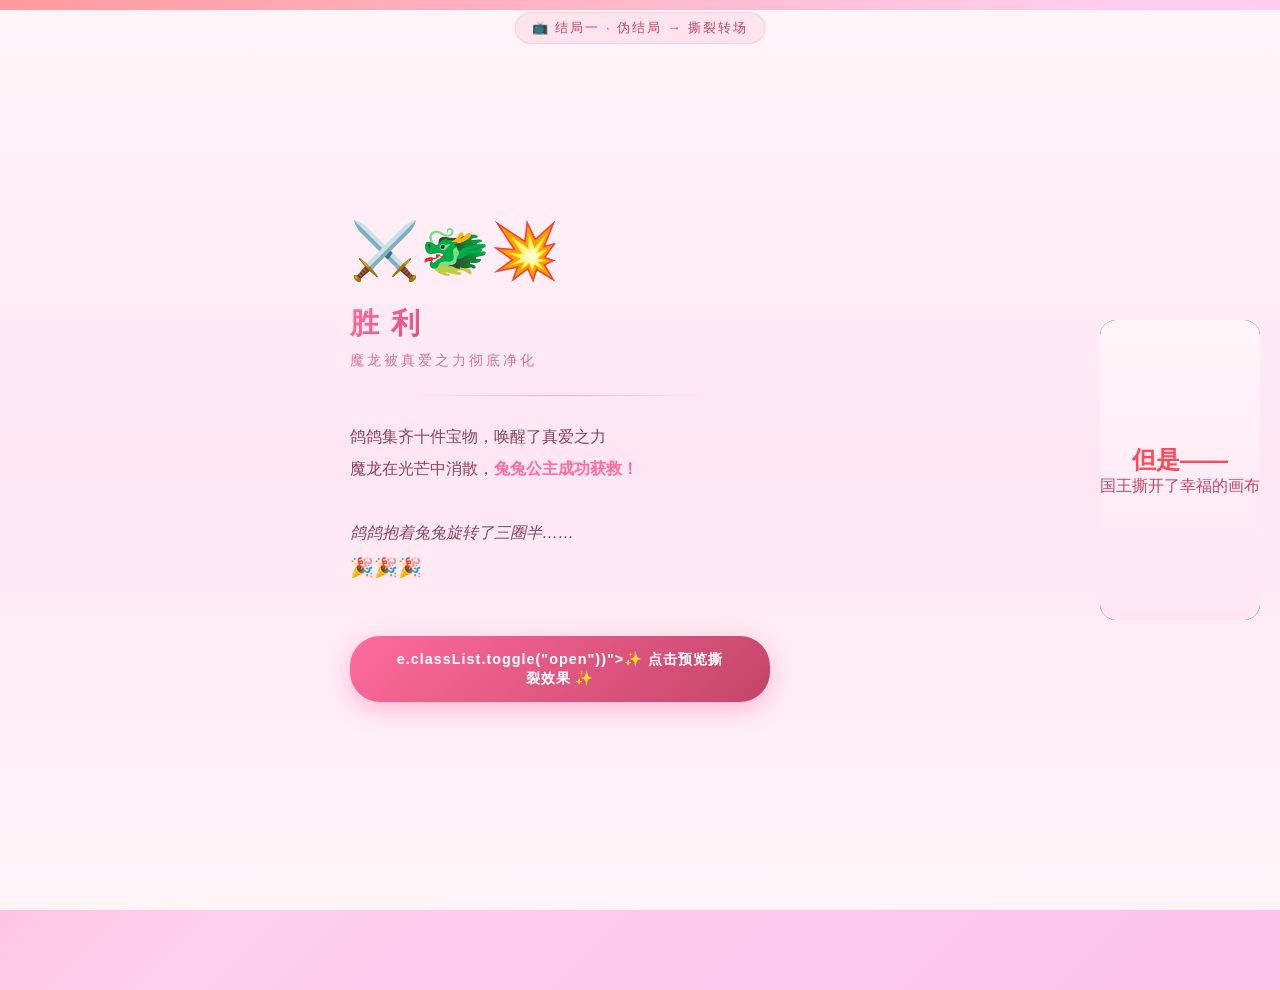
<file: ending1-victory.html>
<!DOCTYPE html><html lang="zh-CN"><head><meta charset="UTF-8"><meta name="viewport" content="width=device-width,initial-scale=1.0"><title>结局一 · 伪结局预览</title><style>* {
            margin: 0;
            padding: 0;
            box-sizing: border-box;
            -webkit-touch-callout: none;
            -webkit-user-select: none;
            user-select: none;
            -webkit-tap-highlight-color: transparent;
        }
        
        html, body {
            font-family: 'PingFang SC', 'Microsoft YaHei', sans-serif;
            background: linear-gradient(135deg, #ff9a9e 0%, #fecfef 50%, #fbc2eb 100%);
            min-height: 100vh;
            width: 100%;
            overflow-x: hidden;
            overflow-y: auto;
            padding: 10px 0 80px 0;
        }
        
        body {
            display: flex;
            justify-content: center;
            align-items: flex-start;
        }
        
        .page {
            display: none;
            opacity: 0;
            transform: translateY(24px);
            transition: opacity 0.5s ease, transform 0.5s ease;
        }

        .page.active {
            display: block;
            opacity: 1;
            transform: translateY(0);
        }

        @keyframes fadeIn {
            from { opacity: 0; transform: translateY(20px); }
            to { opacity: 1; transform: translateY(0); }
        }
        
        @keyframes heartbeat {
            0%, 100% { transform: scale(1); }
            50% { transform: scale(1.1); }
        }
        
        .float-bg {
            position: fixed;
            top: 0;
            left: 0;
            width: 100%;
            height: 100%;
            pointer-events: none;
            z-index: 0;
        }
        
        .float-item {
            position: absolute;
            font-size: 18px;
            animation: float 8s ease-in-out infinite;
            opacity: 0.25;
        }
        
        @keyframes float {
            0%, 100% { transform: translateY(0) rotate(0deg); opacity: 0.25; }
            50% { transform: translateY(-40px) rotate(20deg); opacity: 0.5; }
        }
        
        .story-box {
            background: rgba(255, 255, 255, 0.95);
            border-radius: 25px;
            padding: 30px 25px;
            border: 3px solid #ff6b9d;
            width: 100%;
            max-width: 380px;
            position: relative;
            z-index: 10;
            margin: 10px auto;
            box-shadow: 0 15px 50px rgba(255, 107, 157, 0.3);
        }
        
        .story-icons {
            text-align: center;
            font-size: 3.5rem;
            margin-bottom: 20px;
            animation: heartbeat 1.5s ease-in-out infinite;
        }
        
        .story-icons.dark {
            animation: shake 0.5s ease-in-out infinite;
        }
        
        @keyframes shake {
            0%, 100% { transform: rotate(-3deg); }
            50% { transform: rotate(3deg); }
        }
        
        .story-title {
            text-align: center;
            font-size: 1.3rem;
            color: #ff6b9d;
            margin-bottom: 15px;
            font-weight: bold;
        }
        
        .story-content {
            color: #8b4557;
            line-height: 1.8;
            font-size: 0.9rem;
            text-align: left;
            margin-bottom: 20px;
            min-height: 130px;
        }
        
        .story-content p {
            margin-bottom: 10px;
            opacity: 0;
            animation: textIn 0.4s ease forwards;
        }
        
        @keyframes textIn {
            from { opacity: 0; transform: translateY(10px); }
            to { opacity: 1; transform: translateY(0); }
        }
        
        .next-btn {
            display: block;
            width: 100%;
            padding: 14px;
            background: linear-gradient(135deg, #ff6b9d, #c44569);
            color: white;
            border: none;
            border-radius: 25px;
            font-size: 1rem;
            font-weight: bold;
            cursor: pointer;
            transition: all 0.3s;
            opacity: 0;
            animation: btnIn 0.4s ease 1.5s forwards;
        }
        
        @keyframes btnIn {
            to { opacity: 1; }
        }
        
        .next-btn:active {
            transform: scale(0.97);
        }
        
        .page-indicator {
            text-align: center;
            margin-top: 12px;
            color: #ffb6c1;
            font-size: 0.75rem;
        }
        
        .mission-item {
            display: flex;
            align-items: center;
            padding: 9px;
            background: #fff0f5;
            border-radius: 10px;
            margin-bottom: 7px;
            animation: textIn 0.5s ease forwards;
        }
        
        .mission-icon {
            font-size: 1.2rem;
            margin-right: 10px;
            width: 26px;
            text-align: center;
        }
        
        .mission-text {
            color: #8b4557;
            font-size: 0.8rem;
            flex: 1;
        }
        
        .game-box {
            background: linear-gradient(180deg,
                rgba(255, 255, 255, 0.98) 0%,
                rgba(255, 248, 250, 0.95) 100%);
            border-radius: 20px;
            padding: 8px 10px;
            border: 2px solid rgba(255, 107, 157, 0.3);
            width: 100%;
            max-width: 380px;
            position: relative;
            z-index: 10;
            margin: 6px auto;
            box-shadow:
                0 10px 40px rgba(255, 107, 157, 0.15),
                0 2px 10px rgba(0, 0, 0, 0.05),
                inset 0 1px 0 rgba(255, 255, 255, 0.8);
        }

        .header {
            text-align: center;
            margin-bottom: 4px;
            cursor: pointer;
        }
        
        .icons {
            font-size: 1.6rem;
            margin-bottom: 5px;
            animation: pulse 2s ease-in-out infinite;
        }
        
        @keyframes pulse {
            0%, 100% { transform: scale(1); }
            50% { transform: scale(1.1); }
        }
        
        h1 {
            font-size: 1.1rem;
            background: linear-gradient(90deg, #ff6b9d, #c44569, #f8b500, #ff6b9d);
            background-size: 200% auto;
            -webkit-background-clip: text;
            -webkit-text-fill-color: transparent;
            background-clip: text;
            animation: shine 3s linear infinite;
            margin-bottom: 5px;
        }
        
        @keyframes shine {
            to { background-position: 200% center; }
        }
        
        .subtitle {
            font-size: 0.7rem;
            color: #c44569;
            font-style: italic;
        }
        
        .score-bar {
            display: flex;
            justify-content: space-around;
            background: linear-gradient(135deg,
                rgba(255, 240, 245, 0.8),
                rgba(255, 228, 236, 0.9));
            padding: 6px 10px;
            border-radius: 12px;
            margin-bottom: 6px;
            border: 1px solid rgba(255, 182, 193, 0.5);
            box-shadow:
                inset 0 2px 8px rgba(255, 107, 157, 0.1),
                0 2px 8px rgba(255, 107, 157, 0.08);
        }
        
        .score-item {
            text-align: center;
        }
        
        .score-label {
            font-size: 0.7rem;
            color: #c44569;
        }
        
        .score-num {
            font-size: 1.2rem;
            color: #ff6b9d;
            font-weight: bold;
            transition: transform 0.2s;
        }
        
        .score-pop {
            animation: scorePop 0.3s ease;
        }
        
        @keyframes scorePop {
            0% { transform: scale(1); }
            50% { transform: scale(1.3); }
            100% { transform: scale(1); }
        }
        
        canvas {
            border: 2px solid #ff6b9d;
            border-radius: 10px;
            background: linear-gradient(135deg, #fffaf0, #fff0f5);
            display: block;
            margin: 0 auto;
            width: 290px;
            height: 290px;
            max-width: 100%;
            touch-action: none;
        }
        
        .start-btn-center {
            display: block;
            width: 75%;
            margin: 18px auto 0;
            padding: 14px;
            background: linear-gradient(135deg, #ff6b9d, #c44569);
            color: white;
            border: none;
            border-radius: 28px;
            font-size: 1rem;
            font-weight: bold;
            cursor: pointer;
            transition: all 0.2s;
            box-shadow: 
                0 8px 25px rgba(255, 107, 157, 0.35),
                inset 0 1px 0 rgba(255, 255, 255, 0.3);
            position: relative;
            overflow: hidden;
        }
        
        .start-btn-center::before {
            content: '';
            position: absolute;
            top: 0;
            left: -100%;
            width: 100%;
            height: 100%;
            background: linear-gradient(90deg, 
                transparent, 
                rgba(255, 255, 255, 0.2), 
                transparent);
            animation: btnGlow 3s ease-in-out infinite;
        }
        
        @keyframes btnGlow {
            0% { left: -100%; }
            100% { left: 100%; }
        }
        
        .start-btn-center:active {
            transform: scale(0.97);
        }
        
        .start-btn-center:disabled {
            opacity: 0.6;
            cursor: default;
        }
        
        /* ===== 对角线三角形方向键 ===== */
        .dpad-container {
            width: 170px; height: 170px;
            margin: 10px auto 0;
            position: relative;
            border-radius: 22px;
            overflow: hidden;
            box-shadow: 0 4px 16px rgba(255,107,157,0.15);
        }
        .dpad-tri {
            position: absolute; width: 100%; height: 100%;
            cursor: pointer; -webkit-tap-highlight-color: transparent;
            touch-action: manipulation; transition: background 0.12s;
            z-index: 2;
        }
        .dpad-up {
            clip-path: polygon(0 0, 100% 0, 50% 48%);
            background: linear-gradient(180deg, rgba(255,255,255,0.95), rgba(255,220,235,0.5));
        }
        .dpad-up:active { background: rgba(255,107,157,0.35); }
        .dpad-down {
            clip-path: polygon(0 100%, 100% 100%, 50% 52%);
            background: linear-gradient(0deg, rgba(255,255,255,0.95), rgba(255,220,235,0.5));
        }
        .dpad-down:active { background: rgba(255,107,157,0.35); }
        .dpad-left {
            clip-path: polygon(0 0, 0 100%, 48% 50%);
            background: linear-gradient(90deg, rgba(255,255,255,0.95), rgba(255,220,235,0.5));
        }
        .dpad-left:active { background: rgba(255,107,157,0.35); }
        .dpad-right {
            clip-path: polygon(100% 0, 100% 100%, 52% 50%);
            background: linear-gradient(270deg, rgba(255,255,255,0.95), rgba(255,220,235,0.5));
        }
        .dpad-right:active { background: rgba(255,107,157,0.35); }
        .dpad-center-icon {
            position: absolute; top: 50%; left: 50%; transform: translate(-50%,-50%);
            font-size: 20px; z-index: 1; pointer-events: none; opacity: 0.5;
        }
        .dpad-up::after { content:"▲"; position:absolute; top:10px; left:50%; transform:translateX(-50%); font-size:16px; color:rgba(255,107,157,0.45); pointer-events:none; }
        .dpad-down::after { content:"▼"; position:absolute; bottom:10px; left:50%; transform:translateX(-50%); font-size:16px; color:rgba(255,107,157,0.45); pointer-events:none; }
        .dpad-left::after { content:"◀"; position:absolute; left:10px; top:50%; transform:translateY(-50%); font-size:16px; color:rgba(255,107,157,0.45); pointer-events:none; }
        .dpad-right::after { content:"▶"; position:absolute; right:10px; top:50%; transform:translateY(-50%); font-size:16px; color:rgba(255,107,157,0.45); pointer-events:none; }
/* ===== 战斗场景栏 ===== */
        .battle-bar {
            display: flex;
            align-items: center;
            justify-content: space-between;
            width: min(92vw, 400px);
            padding: 10px 14px;
            background: linear-gradient(135deg, rgba(255,240,245,0.85), rgba(255,255,255,0.7));
            border-radius: 16px;
            border: 1px solid rgba(255,107,157,0.2);
            box-shadow: 0 3px 12px rgba(255,107,157,0.1);
            gap: 8px;
        }
        .battle-hero, .battle-enemy {
            display: flex;
            flex-direction: column;
            align-items: center;
            gap: 2px;
            flex-shrink: 0;
        }
        .battle-emoji {
            font-size: 28px;
        }
        .battle-label {
            font-size: 10px;
            color: #884466;
            font-weight: 600;
        }
        .battle-hp-wrapper {
            flex: 1;
            display: flex;
            flex-direction: column;
            align-items: center;
            gap: 3px;
        }
        .battle-vs {
            font-size: 11px;
            font-weight: 900;
            color: #ff6b9d;
            letter-spacing: 2px;
        }
        .battle-hp-bar {
            width: 100%;
            height: 10px;
            background: #eee;
            border-radius: 5px;
            overflow: hidden;
            box-shadow: inset 0 1px 3px rgba(0,0,0,0.1);
        }
        .battle-hp-fill {
            height: 100%;
            width: 100%;
            background: linear-gradient(90deg, #ff4444, #ff6b9d, #ff8888);
            border-radius: 5px;
            transition: width 0.6s ease;
        }
        .battle-hp-text {
            font-size: 11px;
            letter-spacing: 1px;
            line-height: 1.2;
        }
        @keyframes hpShake {
            0%,100% { transform: translateX(0); }
            25% { transform: translateX(-4px); }
            75% { transform: translateX(4px); }
        }

        /* ===== 彩蛋提示 ===== */
        .easter-hint {
            text-align: center;
            font-size: 12px;
            color: #ff99bb;
            opacity: 0;
            transition: opacity 0.5s ease;
            pointer-events: none;
            margin-top: 4px;
        }
        .easter-hint.show {
            opacity: 1;
            animation: hintPulse 0.8s ease-in-out 2;
        }
        @keyframes hintPulse {
            0%,100% { transform: scale(1); opacity: 0.5; }
            50% { transform: scale(1.08); opacity: 1; }
        }

        /* ===== 撕裂转场 ===== */
        .tear-overlay {
            position: fixed; inset: 0; z-index: 200;
            display: flex; align-items: center; justify-content: center;
            background: #0a0a0a; overflow: hidden;
        }
        .tear-left, .tear-right {
            position: absolute; top: 0; width: 50%; height: 100%;
            background: linear-gradient(180deg, #fff5f9, #ffe6f2);
            transition: transform 1.2s cubic-bezier(0.7,0,0.3,1);
        }
        .tear-left { left: 0; transform-origin: right center; }
        .tear-right { right: 0; transform-origin: left center; }
        .tear-left.open { transform: translateX(-110%) rotate(-8deg); }
        .tear-right.open { transform: translateX(110%) rotate(8deg); }
        .tear-text {
            position: relative; z-index: 5; text-align: center;
        }

        /* ===== 真结局 ===== */
        .true-ending-wrapper {
            width: 100%; max-width: 420px; margin: 0 auto; padding: 20px 16px 40px;
            display: flex; flex-direction: column; align-items: center; gap: 16px;
        }
        .true-photo-section {
            width: 100%; display: flex; justify-content: center;
        }
        .true-photo-frame {
            position: relative; width: 100%; max-width: 360px;
            border-radius: 20px; overflow: hidden;
            box-shadow: 0 12px 48px rgba(0,0,0,0.25), 0 0 80px rgba(255,107,157,0.2);
            border: 3px solid rgba(255,255,255,0.8);
            animation: fadeInUp 0.8s ease-out;
        }
        @keyframes fadeInUp {
            from { opacity: 0; transform: translateY(30px); }
            to { opacity: 1; transform: translateY(0); }
        }
        .true-photo-img {
            width: 100%; display: block; border-radius: 17px;
        }
        .true-photo-love {
            position: absolute; top: 50%; left: 50%; transform: translate(-50%,-50%);
            z-index: 5; pointer-events: none; text-align: center;
            display: flex; align-items: center; gap: 8px;
            font-size: clamp(24px, 7vw, 36px); font-weight: 900; color: #fff;
            letter-spacing: 3px;
            text-shadow: 0 2px 16px rgba(255,107,157,0.9), 0 0 40px rgba(200,80,130,0.6), 0 0 80px rgba(255,150,180,0.4);
            animation: loveGlow 2.5s ease-in-out infinite;
        }
        @keyframes loveGlow {
            0%,100% { filter: drop-shadow(0 0 8px rgba(255,255,255,0.6)); }
            50% { filter: drop-shadow(0 0 20px rgba(255,200,220,0.9)); }
        }
        .love-heart {
            animation: heartbeat 1.2s ease-in-out infinite;
        }
        .true-story-card {
            width: 100%; background: rgba(255,255,255,0.7);
            backdrop-filter: blur(12px); -webkit-backdrop-filter: blur(12px);
            border-radius: 20px; padding: 28px 20px; text-align: center;
            border: 1px solid rgba(255,255,255,0.8);
            box-shadow: 0 8px 32px rgba(255,107,157,0.1);
            animation: fadeInUp 0.8s ease-out 0.3s both;
        }
        .true-ending-title {
            font-size: 2rem; font-weight: 900;
            background: linear-gradient(135deg,#a18cd1,#ff6b9d,#a18cd1);
            -webkit-background-clip:text; -webkit-text-fill-color:transparent;
            background-clip: text; margin-bottom: 6px;
        }
        .true-ending-sub {
            color: rgba(196,69,105,0.7); font-size: 0.9rem;
            letter-spacing: 2px; margin-bottom: 16px;
        }
        .true-ending-text {
            color: #8b4557; font-size: 0.95rem; line-height: 2; margin-bottom: 16px;
        }
        .true-credits {
            width: 100%; text-align: center; padding: 20px 0;
            animation: fadeInUp 0.8s ease-out 0.6s both;
        }
        .true-credit-line {
            font-size: 0.85rem; color: #884466; line-height: 2.2;
        }
        
        /* ===== 封面页 ===== */
        .start-cover {
            width: 100%; max-width: 400px; min-height: 100vh;
            display: flex; justify-content: center; align-items: center;
            position: relative; padding: 20px;
        }
        .cover-photo {
            position: absolute; top: 0; left: 0; right: 0; bottom: 0;
            background-image: url('{{COVER_IMAGE}}');
            background-size: cover; background-position: center top;
        }
        .cover-gradient {
            position: absolute; top: 0; left: 0; right: 0; bottom: 0;
            background: rgba(0,0,0,0.15); pointer-events: none;
        }
        .cover-content {
            background: rgba(255,255,255,0.5);
            backdrop-filter: blur(8px); -webkit-backdrop-filter: blur(8px);
            border-radius: 24px; padding: 32px 24px; text-align: center;
            border: 1px solid rgba(255,255,255,0.7);
            box-shadow: 0 8px 32px rgba(0,0,0,0.12);
            position: relative; z-index: 10; width: 88%; max-width: 340px;
        }

        .cover-title {
            font-size: clamp(2rem, 8vw, 3.2rem);
            font-weight: 900;
            background: linear-gradient(135deg, #ff6b9d 0%, #c44569 30%, #a18cd1 60%, #ff6b9d 100%);
            background-size: 200% auto;
            -webkit-background-clip: text;
            -webkit-text-fill-color: transparent;
            background-clip: text;
            animation: titleShine 3s linear infinite;
            letter-spacing: 6px;
            margin-bottom: 20px;
            text-shadow: 0 2px 20px rgba(255, 107, 157, 0.3);
        }
        
        @keyframes titleShine {
            to { background-position: 200% center; }
        }
        
        .cover-subtitle {
            color: rgba(196, 69, 105, 0.7);
            font-size: 1rem;
            letter-spacing: 2px;
            margin-bottom: 20px;
        }
        
        .cover-divider {
            width: 60%;
            height: 2px;
            background: linear-gradient(90deg, 
                transparent, 
                rgba(255, 107, 157, 0.5), 
                transparent);
            margin: 0 auto 20px;
        }
        
        .cover-desc {
            color: #8b4557;
            font-size: 0.9rem;
            line-height: 1.8;
            margin-bottom: 30px;
        }
        
        .cover-btn {
            display: block;
            width: 100%;
            padding: 18px;
            background: linear-gradient(135deg, #ff6b9d, #c44569);
            color: white;
            border: none;
            border-radius: 30px;
            font-size: 1.1rem;
            font-weight: bold;
            cursor: pointer;
            transition: all 0.3s;
            letter-spacing: 2px;
            box-shadow: 
                0 8px 30px rgba(255, 107, 157, 0.4),
                inset 0 1px 0 rgba(255, 255, 255, 0.3);
            position: relative;
            overflow: hidden;
        }
        
        .cover-btn::before {
            content: '';
            position: absolute;
            top: -50%;
            left: -50%;
            width: 200%;
            height: 200%;
            background: linear-gradient(45deg, 
                transparent, 
                rgba(255, 255, 255, 0.3), 
                transparent);
            transform: rotate(45deg);
            animation: btnShine 3s ease-in-out infinite;
        }
        
        @keyframes btnShine {
            0% { transform: translateX(-100%) rotate(45deg); }
            100% { transform: translateX(100%) rotate(45deg); }
        }
        
        .cover-btn:active {
            transform: scale(0.97);
        }
        
        .cover-hint {
            color: rgba(196, 69, 105, 0.5);
            font-size: 0.75rem;
            margin-top: 15px;
            letter-spacing: 1px;
        }
        
        .victory-content {
            position: relative;
            z-index: 1;
        }
        
        .victory-icon {
            font-size: 3.5rem;
            margin-bottom: 20px;
            animation: heartbeat 2s ease-in-out infinite;
        }
        
        .victory-title {
            font-size: 1.8rem;
            font-weight: 900;
            background: linear-gradient(135deg, #ff6b9d 0%, #c44569 40%, #a18cd1 100%);
            -webkit-background-clip: text;
            -webkit-text-fill-color: transparent;
            background-clip: text;
            margin-bottom: 8px;
            letter-spacing: 2px;
        }
        
        .victory-subtitle {
            color: rgba(196, 69, 105, 0.7);
            font-size: 0.85rem;
            letter-spacing: 3px;
            margin-bottom: 25px;
        }
        
        .divider {
            width: 70%;
            height: 1px;
            background: linear-gradient(90deg, 
                transparent, 
                rgba(255, 107, 157, 0.5), 
                transparent);
            margin: 0 auto 25px;
        }
        
        .victory-text {
            color: #8b4557;
            font-size: 1rem;
            line-height: 2;
            margin-bottom: 20px;
        }
        
        .victory-text .highlight {
            color: #ff6b9d;
            font-weight: bold;
        }
        
        .love-ending {
            margin-top: 10px;
            padding: 22px 18px;
            background: linear-gradient(135deg, rgba(255, 107, 157, 0.12), rgba(161, 140, 209, 0.12));
            border-radius: 16px;
            border: 1px solid rgba(255, 107, 157, 0.3);
        }
        
        .love-text {
            font-size: 1.05rem;
            font-weight: 500;
            color: #c44569;
            line-height: 1.9;
        }
        
        .love-text .names {
            color: #ff6b9d;
            font-weight: bold;
            font-size: 1.15rem;
        }
        
        .couple-names {
            margin-top: 22px;
            font-size: 1.5rem;
            font-weight: bold;
            color: #ff6b9d;
            letter-spacing: 2px;
        }
        
        .forever-text {
            color: rgba(196, 69, 105, 0.6);
            font-size: 0.8rem;
            margin-top: 8px;
            letter-spacing: 2px;
        }
        
        .victory-btn {
            margin-top: 28px;
            padding: 14px 45px;
            background: linear-gradient(135deg, #ff6b9d, #c44569);
            color: white;
            border: none;
            border-radius: 30px;
            font-size: 0.9rem;
            font-weight: 600;
            cursor: pointer;
            transition: all 0.3s;
            letter-spacing: 1px;
            box-shadow: 0 8px 25px rgba(255, 107, 157, 0.4);
        }
        
        .victory-btn:active {
            transform: scale(0.97);
        }
        
        /* ===== 通关页面2：梦幻片尾字幕 ===== */
        .credits-container {
            width: 100%;
            max-width: 400px;
            margin: 10px auto;
            position: relative;
            z-index: 10;
        }
        
        .credits-box {
            background: linear-gradient(180deg, 
                rgba(255, 250, 250, 0.95) 0%, 
                rgba(255, 240, 245, 0.98) 50%,
                rgba(255, 228, 236, 0.98) 100%);
            backdrop-filter: blur(15px);
            padding: 40px 25px;
            border-radius: 24px;
            text-align: center;
            border: 2px solid rgba(255, 255, 255, 0.8);
            position: relative;
            overflow: hidden;
            min-height: 550px;
            box-shadow: 
                0 0 60px rgba(255, 107, 157, 0.2),
                0 20px 50px rgba(108, 92, 231, 0.15);
        }
        
        .credits-header {
            text-align: center;
            margin-bottom: 25px;
            padding-bottom: 20px;
            border-bottom: 1px solid rgba(255, 107, 157, 0.2);
        }
        
        .credits-icon {
            font-size: 2.2rem;
            margin-bottom: 10px;
        }
        
        .credits-title {
            color: rgba(196, 69, 105, 0.7);
            font-size: 0.8rem;
            letter-spacing: 5px;
        }
        
        .credits-scroll {
            height: 320px;
            overflow: hidden;
            position: relative;
        }
        
        .credits-content {
            animation: scrollUp 16s linear infinite;
            color: #8b4557;
            font-size: 0.95rem;
            line-height: 2.4;
        }
        
        @keyframes scrollUp {
            0% { transform: translateY(320px); }
            100% { transform: translateY(-520px); }
        }
        
        .credit-section {
            margin-bottom: 22px;
        }
        
        .credit-role {
            color: rgba(255, 107, 157, 0.7);
            font-size: 0.75rem;
            letter-spacing: 3px;
            margin-bottom: 4px;
        }
        
        .credit-name {
            color: #c44569;
            font-size: 1.15rem;
            font-weight: 600;
        }
        
        .credit-name.special {
            color: #ff6b9d;
            font-size: 1.25rem;
        }
        
        .the-end {
            margin-top: 50px;
        }
        
        .the-end-text {
            font-family: 'Georgia', serif;
            font-size: 1.6rem;
            color: #ff6b9d;
            letter-spacing: 6px;
            font-style: italic;
        }
        
        .final-heart {
            font-size: 2.8rem;
            margin-top: 18px;
            animation: heartbeat 1.5s ease-in-out infinite;
        }
        
        .credits-btn {
            margin-top: 25px;
            padding: 12px 40px;
            background: rgba(255, 107, 157, 0.15);
            color: #c44569;
            border: 1px solid rgba(255, 107, 157, 0.4);
            border-radius: 25px;
            font-size: 0.85rem;
            cursor: pointer;
            transition: all 0.3s;
            letter-spacing: 1px;
        }
        
        .credits-btn:active {
            transform: scale(0.97);
        }

        /* ===== 章节插画卡片 ===== */
        .chapter-illust {
            width:100%;height:180px;border-radius:16px;margin-bottom:15px;
            position:relative;overflow:hidden;
            display:flex;align-items:center;justify-content:center;
            box-shadow:0 4px 20px rgba(0,0,0,0.08);
        }
        .chapter-illust .scene {
            position:absolute;inset:0;display:flex;align-items:center;justify-content:center;
            font-size:60px;gap:12px;z-index:1;
        }
        .chapter-illust .scene-bg {
            position:absolute;inset:0;z-index:0;
        }
        .chapter-illust .subtitle-overlay {
            position:absolute;bottom:12px;left:0;right:0;text-align:center;z-index:2;
            color:#fff;font-size:13px;font-weight:600;letter-spacing:2px;
            text-shadow:0 1px 6px rgba(0,0,0,0.5);
            background:linear-gradient(transparent,rgba(0,0,0,0.35));
            padding:28px 16px 8px;border-radius:0 0 16px 16px;
        }
        /* 各章插画专属背景 */
        .illust-ch1 .scene-bg {background:linear-gradient(180deg,#0a0a2e 0%,#1a1a4e 40%,#2d1f5e 70%,#4a2c6e 100%);}
        .illust-ch2 .scene-bg {background:linear-gradient(180deg,#ffe0ec 0%,#ffb8d4 30%,#ffd0e8 60%,#ffe6f2 100%);}
        .illust-ch3 .scene-bg {background:linear-gradient(180deg,#0d0015 0%,#1a0030 30%,#2d0050 60%,#1a0025 100%);}
        .illust-ch4 .scene-bg {background:linear-gradient(180deg,#1a0a20 0%,#2d1540 30%,#4a2060 60%,#ffe8c0 100%);}
        .illust-ch5 .scene-bg {background:linear-gradient(180deg,#1a0a00 0%,#3d1a00 30%,#6b3000 60%,#ffd700 100%);}
        .illust-ch6 .scene-bg {background:linear-gradient(180deg,#0d1030 0%,#1a2050 30%,#ff8844 70%,#ffd080 100%);}
        /* 星点装饰 */
        .star-dot {
            position:absolute;width:2px;height:2px;background:#fff;border-radius:50%;
            animation:twinkle 2s ease-in-out infinite;
        }
        @keyframes twinkle {
            0%,100%{opacity:0.3}50%{opacity:1}
        }body{background:linear-gradient(180deg,#fff5f9,#ffe6f2,#fff5f9);display:flex;align-items:center;justify-content:center;min-height:100vh;padding:20px;}.page{display:block!important;}.victory-container{max-width:420px;margin:0 auto;}.preview-tag{position:fixed;top:12px;left:50%;transform:translateX(-50%);background:rgba(255,107,157,0.12);color:#c44569;font-size:13px;padding:6px 16px;border-radius:20px;letter-spacing:2px;z-index:10;border:1px solid rgba(255,107,157,0.2);}.tear-overlay{position:relative;inset:auto;z-index:1;display:flex;align-items:center;justify-content:center;background:#0a0a0a;overflow:hidden;min-height:300px;border-radius:16px;}.tear-left,.tear-right{position:absolute;top:0;width:50%;height:100%;background:linear-gradient(180deg,#fff5f9,#ffe6f2);}.tear-left{left:0;}.tear-right{right:0;}.tear-left.open{transform:translateX(-110%) rotate(-8deg);}.tear-right.open{transform:translateX(110%) rotate(8deg);}.tear-left,.tear-right{transition:transform 1.2s cubic-bezier(0.7,0,0.3,1);}</style></head><body><div class="preview-tag">📺 结局一 · 伪结局 → 撕裂转场</div><div class="victory-container"><div class="victory-box"><div class="victory-content"><div class="victory-icon">⚔️🐲💥</div><h1 class="victory-title">胜 利</h1><div class="victory-subtitle">魔龙被真爱之力彻底净化</div><div class="divider"></div><div class="victory-text">鸽鸽集齐十件宝物，唤醒了真爱之力<br>魔龙在光芒中消散，<span class="highlight">兔兔公主成功获救！</span><br><br><span style="font-style:italic;color:#884466;">鸽鸽抱着兔兔旋转了三圈半……</span><br><span style="font-size:1.2rem;">🎉🎉🎉</span></div><button class="victory-btn" onclick="document.querySelectorAll(".tear-left,.tear-right").forEach(e=>e.classList.toggle("open"))">✨ 点击预览撕裂效果 ✨</button></div></div></div><div class="tear-overlay" style="margin-top:20px;"><div class="tear-left"></div><div class="tear-right"></div><div class="tear-text"><p style="font-size:1.5rem;color:#ff4757;font-weight:900;">但是——</p><p style="font-size:1rem;color:#c44569;">国王撕开了幸福的画布</p></div></div></body></html>
</file>
